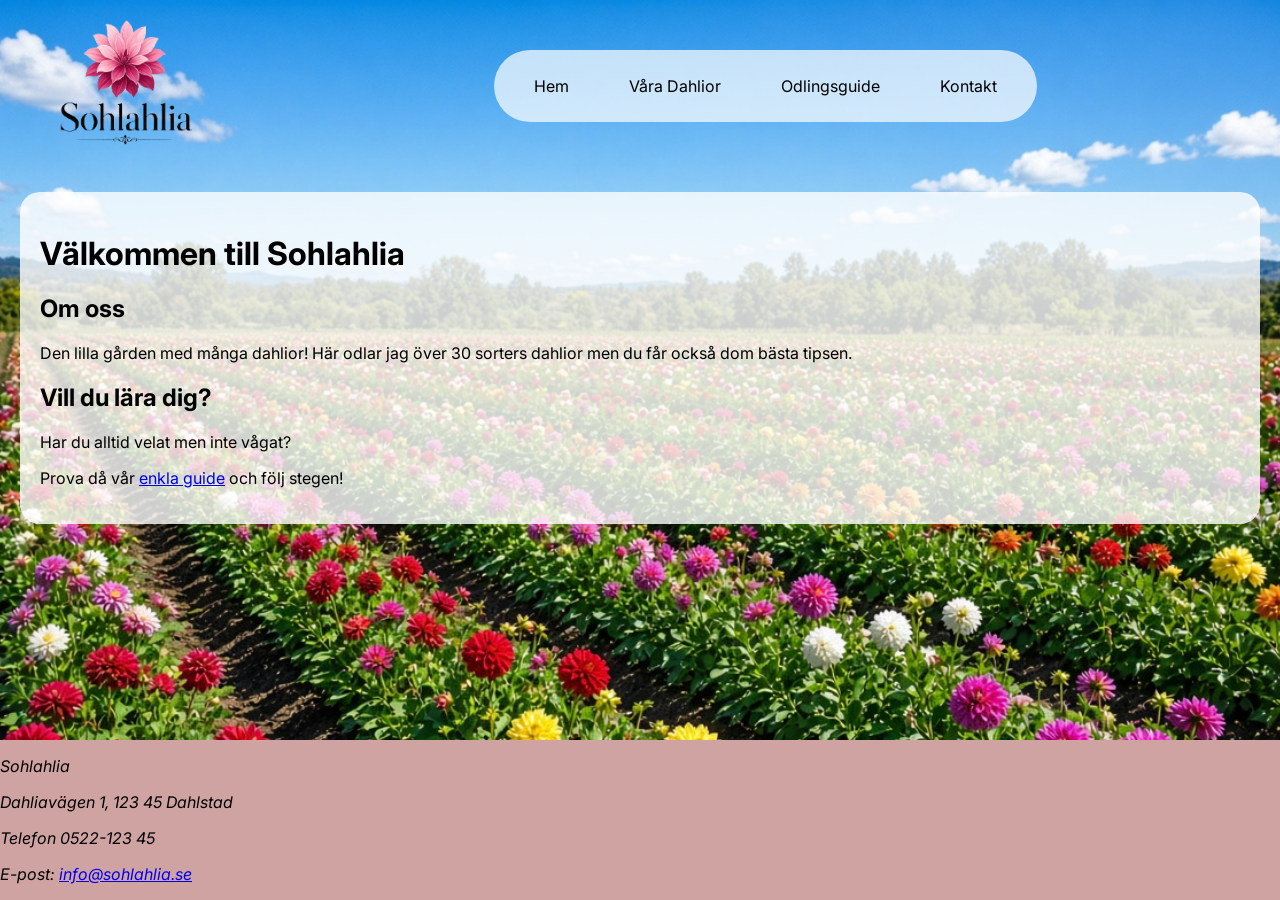
<file: index.html>
<!DOCTYPE html>
<html lang="sv">
<head>
    <meta charset="UTF-8">
    <meta name="viewport" content="width=device-width, initial-scale=1.0">
    <title>Hem - Sohlahlia</title>
    <link rel="stylesheet" href="https://fonts.googleapis.com/css2?family=Inter:wght@400;700&display=swap">
    <link rel="stylesheet" href="css/style.css">
</head>
<body>
    <header>
        <a href="index.html">
            <img src="images/logga.png" alt="Sohlahlia loggan - till startsidan">
        </a>
        <!-- Knappen som öppnar och stänger hamburgemenyn på mobil -->
         <button class="menyknapp">☰ Meny</button>

        <!-- Navigationsmenyn -->
        <nav>
            <ul>
                <li><a href="index.html">Hem</a></li>
                <li><a href="dahlior.html">Våra Dahlior</a></li>
                <li><a href="odlingsguide.html">Odlingsguide</a></li>
                <li><a href="kontakt.html">Kontakt</a></li>
            </ul>
        </nav>
    </header>
    <main>
        <h1>Välkommen till Sohlahlia</h1>

        <!-- Presentation av verksamheten-->
        <section>
            <h2>Om oss</h2>
            <p>Den lilla gården med många dahlior! Här odlar jag över 30 sorters dahlior men du får också dom bästa tipsen.</p>
        </section>

        <section>
            <h2>Vill du lära dig?</h2>
            <p>Har du alltid velat men inte vågat?</p>
            <p>Prova då vår <a href="odlingsguide.html">enkla guide</a> och följ stegen!</p>
        </section>
    </main>
    <footer>
        <address>
            <!-- Sidfot med kontaktuppgifter -->
            <p>Sohlahlia</p>
            <p>Dahliavägen 1, 123 45 Dahlstad</p>
            <p>Telefon 0522-123 45</p>
            <p>E-post: <a href="mailto:info@sohlahlia.se">info@sohlahlia.se</a></p>
        </address>
    </footer>
    <script src="js/main.js"></script>
</body>
</html>
</file>
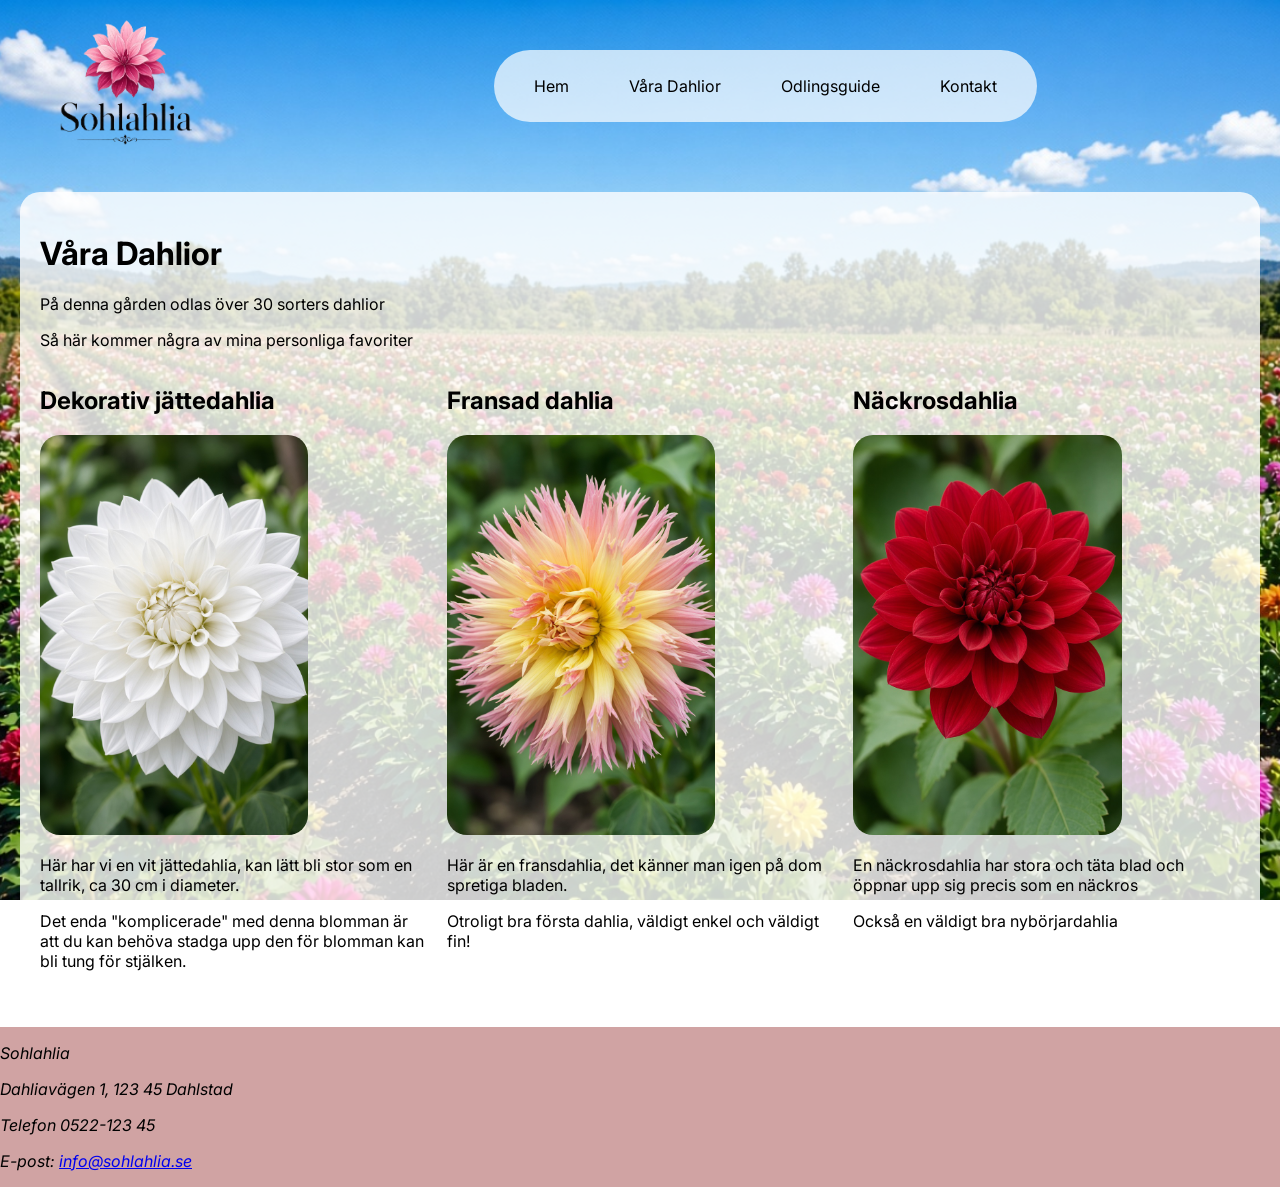
<file: dahlior.html>
<!DOCTYPE html>
<html lang="sv">
<head>
    <meta charset="UTF-8">
    <meta name="viewport" content="width=device-width, initial-scale=1.0">
    <title>Våra Dahlior - Sohlahlia</title>
    <link rel="stylesheet" href="https://fonts.googleapis.com/css2?family=Inter:wght@400;700&display=swap">
    <link rel="stylesheet" href="css/style.css">
</head>
<body>
    <header>
        <a href="index.html">
            <img src="images/logga.png" alt="Sohlahlia loggan - till startsidan">
        </a>
        <!-- Knappen som öppnar och stänger hamburgemenyn på mobil -->
         <button class="menyknapp">☰ Meny</button>
         
        <!-- Navigationsmenyn -->
        <nav>
            <ul>
                <li><a href="index.html">Hem</a></li>
                <li><a href="dahlior.html">Våra Dahlior</a></li>
                <li><a href="odlingsguide.html">Odlingsguide</a></li>
                <li><a href="kontakt.html">Kontakt</a></li>
            </ul>
        </nav>
    </header>
    <main>
        <h1>Våra Dahlior</h1>
        <p>På denna gården odlas över 30 sorters dahlior</p>
        <p>Så här kommer några av mina personliga favoriter</p>
        
        <div class="sorter">
            <!-- Mina favoriter -->
            <section>
                <h2>Dekorativ jättedahlia</h2>
                <img src="images/vit-dekorativdahlia.jpg" alt="en stor vit dahlia">
                <p>Här har vi en vit jättedahlia, kan lätt bli stor som en tallrik, ca 30 cm i diameter.</p>
                <p>Det enda "komplicerade" med denna blomman är att du kan behöva stadga upp den för blomman kan bli tung för stjälken.</p>
            </section>

            <section>
                <h2>Fransad dahlia</h2>
                <img src="images/yellow-pink-fransdahlia.jpg" alt="en gul och rosa fransdahlia">
                <p>Här är en fransdahlia, det känner man igen på dom spretiga bladen.</p>
                <p>Otroligt bra första dahlia, väldigt enkel och väldigt fin!</p>
            </section>

            <section>
                <h2>Näckrosdahlia</h2>
                <img src="images/red-dahlia.jpg" alt="en röd näckrosdahlia">
                <p>En näckrosdahlia har stora och täta blad och öppnar upp sig precis som en näckros</p>
                <p>Också en väldigt bra nybörjardahlia</p>
            </section>
        </div>
    </main>
    <footer>
        <address>
            <!-- Sidfot med kontaktuppgifter -->
            <p>Sohlahlia</p>
            <p>Dahliavägen 1, 123 45 Dahlstad</p>
            <p>Telefon 0522-123 45</p>
            <p>E-post: <a href="mailto:info@sohlahlia.se">info@sohlahlia.se</a></p>
        </address>
    </footer>
    <script src="js/main.js"></script>
</body>
</html>
</file>
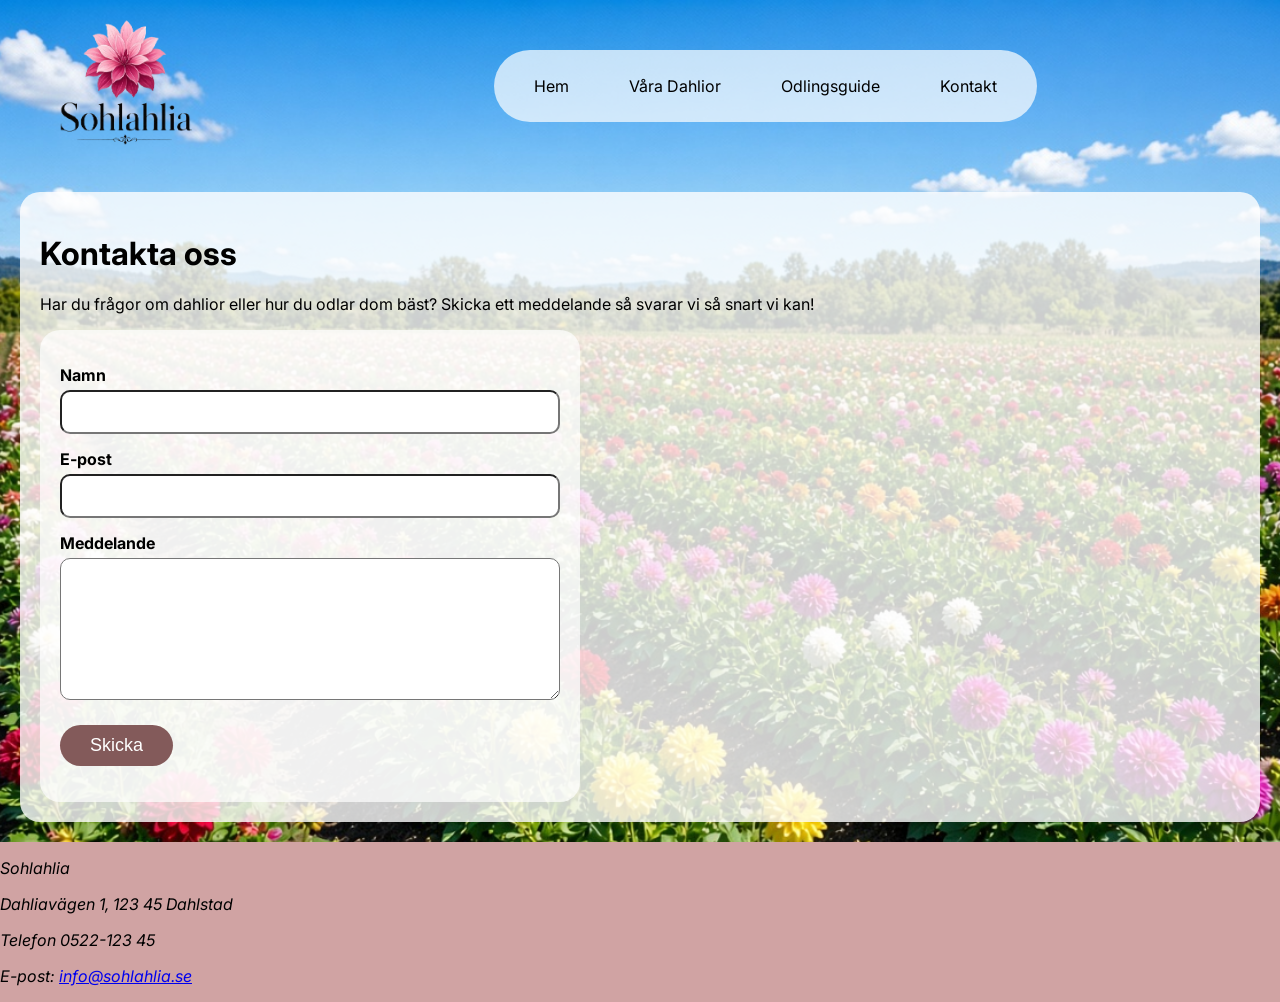
<file: kontakt.html>
<!DOCTYPE html>
<html lang="sv">
<head>
    <meta charset="UTF-8">
    <meta name="viewport" content="width=device-width, initial-scale=1.0">
    <title>Kontakt - Sohlahlia</title>
    <link rel="stylesheet" href="https://fonts.googleapis.com/css2?family=Inter:wght@400;700&display=swap">
    <link rel="stylesheet" href="css/style.css">
</head>
<body>
    <header>
        <a href="index.html">
            <img src="images/logga.png" alt="Sohlahlia loggan - till startsidan">
        </a>
        <!-- Knappen som öppnar och stänger hamburgemenyn på mobil -->
         <button class="menyknapp">☰ Meny</button>

        <!-- Navigationsmenyn -->
        <nav>
            <ul>
                <li><a href="index.html">Hem</a></li>
                <li><a href="dahlior.html">Våra Dahlior</a></li>
                <li><a href="odlingsguide.html">Odlingsguide</a></li>
                <li><a href="kontakt.html">Kontakt</a></li>
            </ul>
        </nav>
    </header>
    <main>
        <h1>Kontakta oss</h1>
        <p>Har du frågor om dahlior eller hur du odlar dom bäst? Skicka ett meddelande så svarar vi så snart vi kan!</p>

        <!-- Kontaktformuläret -->
        <form id="kontaktformular" novalidate>
            <label for="namn">Namn</label>
            <input type="text" id="namn" name="namn">
            <p class="felmeddelande" id="namnfel"></p>

            <label for="epost">E-post</label>
            <input type="email" id="epost" name="epost">
            <p class="felmeddelande" id="epostfel"></p>

            <label for="meddelande">Meddelande</label>
            <textarea id="meddelande" name="meddelande" rows="6"></textarea>
            <p class="felmeddelande" id="meddelandefel"></p>

            <button type="submit">Skicka</button>
            <p id="tack"></p>
        </form>
    </main>
    <footer>
        <address>
            <!-- Sidfot med kontaktuppgifter -->
            <p>Sohlahlia</p>
            <p>Dahliavägen 1, 123 45 Dahlstad</p>
            <p>Telefon 0522-123 45</p>
            <p>E-post: <a href="mailto:info@sohlahlia.se">info@sohlahlia.se</a></p>
        </address>
    </footer>
    <script src="js/main.js"></script>
</body>
</html>
</file>
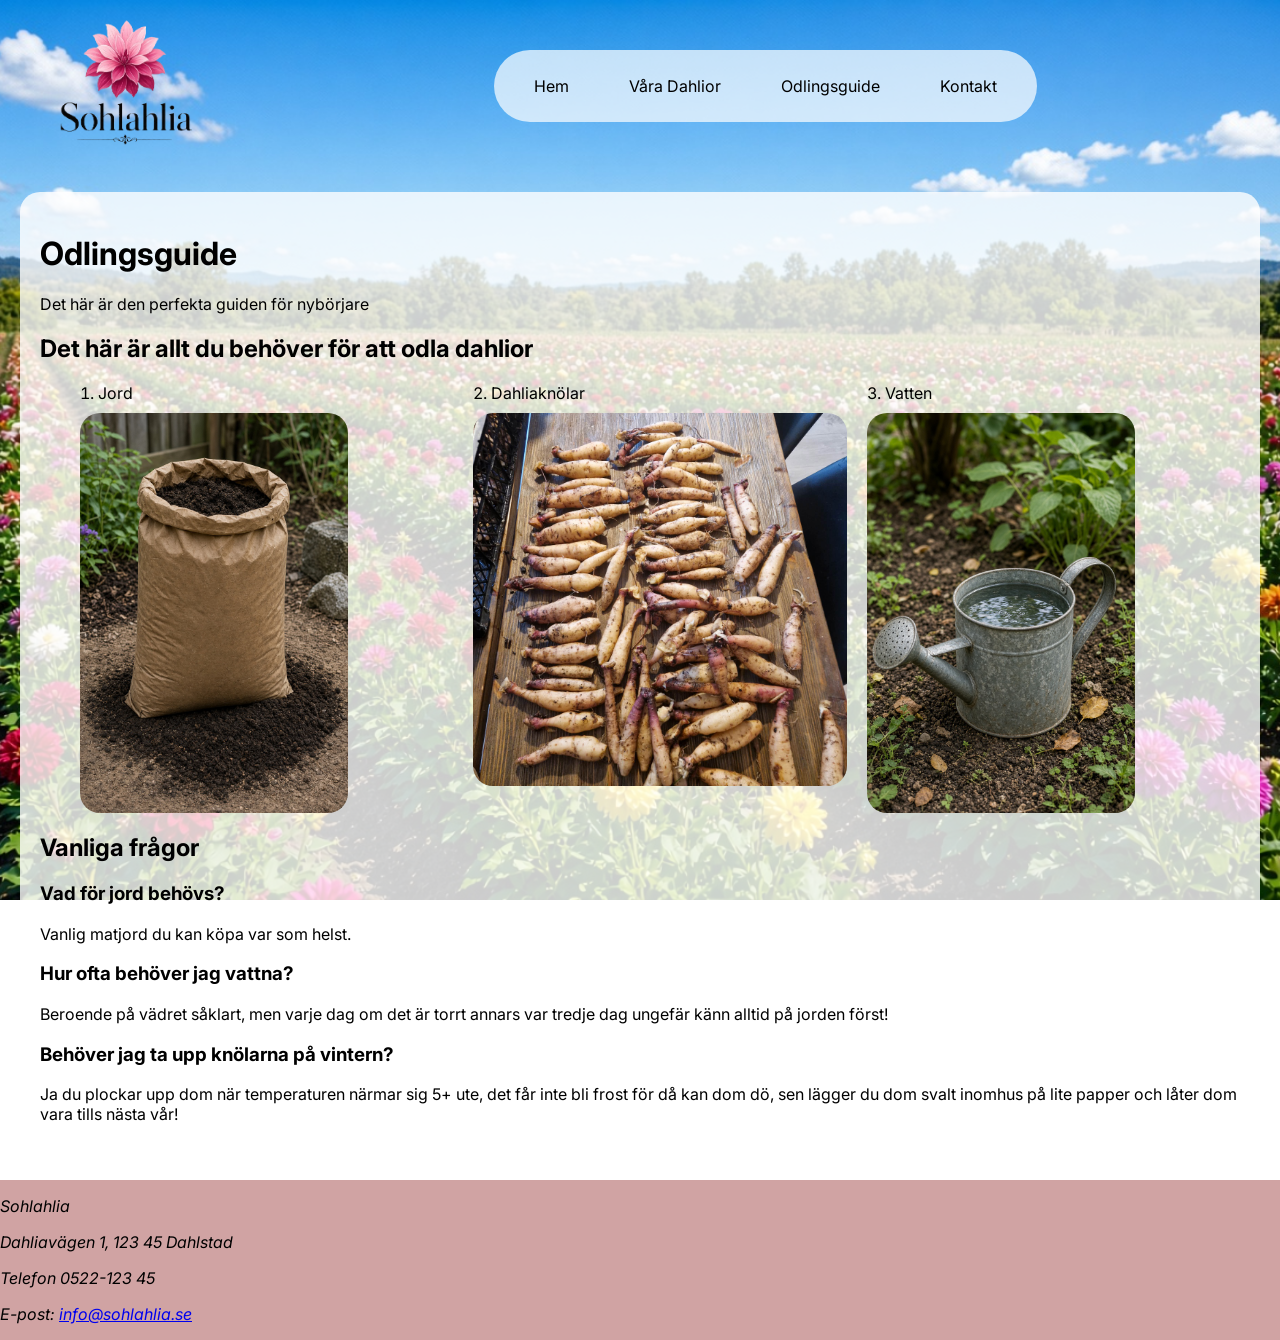
<file: odlingsguide.html>
<!DOCTYPE html>
<html lang="sv">
<head>
    <meta charset="UTF-8">
    <meta name="viewport" content="width=device-width, initial-scale=1.0">
    <title>Odlingsguide - Sohlahlia</title>
    <link rel="stylesheet" href="https://fonts.googleapis.com/css2?family=Inter:wght@400;700&display=swap">
    <link rel="stylesheet" href="css/style.css">
</head>
<body>
    <header>
        <a href="index.html">
            <img src="images/logga.png" alt="Sohlahlia loggan - till startsidan">
        </a>
        <!-- Knappen som öppnar och stänger hamburgemenyn på mobil -->
         <button class="menyknapp">☰ Meny</button>
         
        <!-- Navigationsmenyn -->
        <nav>
            <ul>
                <li><a href="index.html">Hem</a></li>
                <li><a href="dahlior.html">Våra Dahlior</a></li>
                <li><a href="odlingsguide.html">Odlingsguide</a></li>
                <li><a href="kontakt.html">Kontakt</a></li>
            </ul>
        </nav>
    </header>
    <main>
        <h1>Odlingsguide</h1>
        <p>Det här är den perfekta guiden för nybörjare</p>

        <!-- Guiden steg för steg -->
         <section>
            <h2>Det här är allt du behöver för att odla dahlior</h2>
            <ol class="steg">
                <li>Jord <img src="images/jord.jpg" alt="en säck med jord"></li>
                <li>Dahliaknölar <img src="images/dahlia-knolar.jpg" alt="massor av knölar på ett bord"></li>
                <li>Vatten <img src="images/vattenkanna.jpg" alt="en vattenkanna"></li>
            </ol>
         </section>

         <!-- Vanliga frågor -->
          <section>
            <h2>Vanliga frågor</h2>

            <h3>Vad för jord behövs?</h3>
            <p>Vanlig matjord du kan köpa var som helst.</p>

            <h3>Hur ofta behöver jag vattna?</h3>
            <p>Beroende på vädret såklart, men varje dag om det är torrt annars var tredje dag ungefär känn alltid på jorden först!</p>

            <h3>Behöver jag ta upp knölarna på vintern?</h3>
            <p>Ja du plockar upp dom när temperaturen närmar sig 5+ ute, det får inte bli frost för då kan dom dö, sen lägger du dom svalt inomhus på lite papper och låter dom vara tills nästa vår!</p>
          </section>
    </main>
    <footer>
        <address>
            <!-- Sidfot med kontaktuppgifter -->
            <p>Sohlahlia</p>
            <p>Dahliavägen 1, 123 45 Dahlstad</p>
            <p>Telefon 0522-123 45</p>
            <p>E-post: <a href="mailto:info@sohlahlia.se">info@sohlahlia.se</a></p>
        </address>
    </footer>
    <script src="js/main.js"></script>
</body>
</html>
</file>
<file: css/style.css>
/* Grundinställningar för hela sidan */
body {
    font-family: "Inter", sans-serif;
    color: #000000;
    margin: 0;
    background-image: url("../images/Bakgrundsbilden.jpg");
    background-size: cover;
    background-position: center;
    background-attachment: fixed;
    min-height: 100vh;
    display: flex;
    flex-direction: column;
}

/* Lägger till en ljus ruta på all text */
main {
    background-color: rgba(255, 255, 255, 0.8);
    border-radius: 20px;
    padding: 20px;
    margin: 20px;
}

/* Bilderna i dahlior.html */
main img {
    max-width: 100%;
    max-height: 400px;
    border-radius: 20px;
}

/* Bilderna i odlingsguiden hamnar under texten */
.steg img {
    display: block;
    margin-top: 10px;
}

/* Footer */
footer {
    background-color: #D0A3A3;
    margin-top: auto;
}

/* Loggan i headern */
header img {
    width: 250px;
}

/* Huvudmenyn */
nav ul {
    list-style: none;
    padding: 0;
}

/* Länkarna i menyn */
nav a {
    color: #000000;
    text-decoration: none;
}

/* Döljer menyn tills man trycker på hamburgarknappen */
nav {
    display: none;
}

/* Menyn visas när Javascript lägger till klassen "open" */
nav.open {
    display: inline-block;
    background-color: rgba(255, 255, 255, 0.7);
    border-radius: 20px;
    padding: 10px 20px;
}

/* Menyknappen på mobil */
.menyknapp {
    display: block;
    background-color: #835A5A;
    color: #FFFFFF;
    border: none;
    border-radius: 50px;
    padding: 10px 20px;
    font-size: 18px;
}

/* Kontaktformuläret */
form {
    background-color: rgba(255, 255, 255, 0.7);
    border-radius: 20px;
    padding: 20px;
    max-width: 500px;
}

/* Rubrikerna till fälten */
form label {
    display: block;
    margin-top: 15px;
    font-weight: bold;
}

/* Fälten man skriver i */
form input,
form textarea {
    display: block;
    width: 100%;
    box-sizing: border-box;
    padding: 10px;
    margin-top: 5px;
    border-radius: 10px;
    font-family: "Inter", sans-serif;
    font-size: 16px;
}

/* Själva skicka knappen */
form button {
    background-color: #835A5A;
    margin-top: 20px;
    color: #FFFFFF;
    border: none;
    border-radius: 50px;
    padding: 10px 30px;
    font-size: 18px;
}
/* Felmeddelande i formuläret*/
.felmeddelande {
    color: #B00020;
    margin: 5px 0 0 0;
}

/* För större skärmar */
@media (min-width: 768px) {

    /* Loggan till vänster och meny i mitten*/
    header {
    display: flex;
    justify-content: space-between;
    align-items: center;
    }

    /* hamburgarknappen behövs inte på större skärmar */
    .menyknapp {
        display: none;
    }

    /* Menyns runda fält */
    nav {
        display: block;
        background-color: rgba(255, 255, 255, 0.7);
        border-radius: 50px;
        padding: 10px 40px;
        margin: 0 auto;
    }
    nav ul {
        display: flex;
        gap: 60px;
    }

    /* Sorterar dahliorna i 3 kolumner på stora skärmar */
    .sorter {
        display: grid;
        grid-template-columns: 1fr 1fr 1fr;
        gap: 20px;
    }

    /* Sorterar bilderna i guiden i 3 kolumner på stora skärmar */
    .steg {
        display: grid;
        grid-template-columns: 1fr 1fr 1fr;
        gap: 20px;
        list-style-position: inside;
    }
}
</file>
